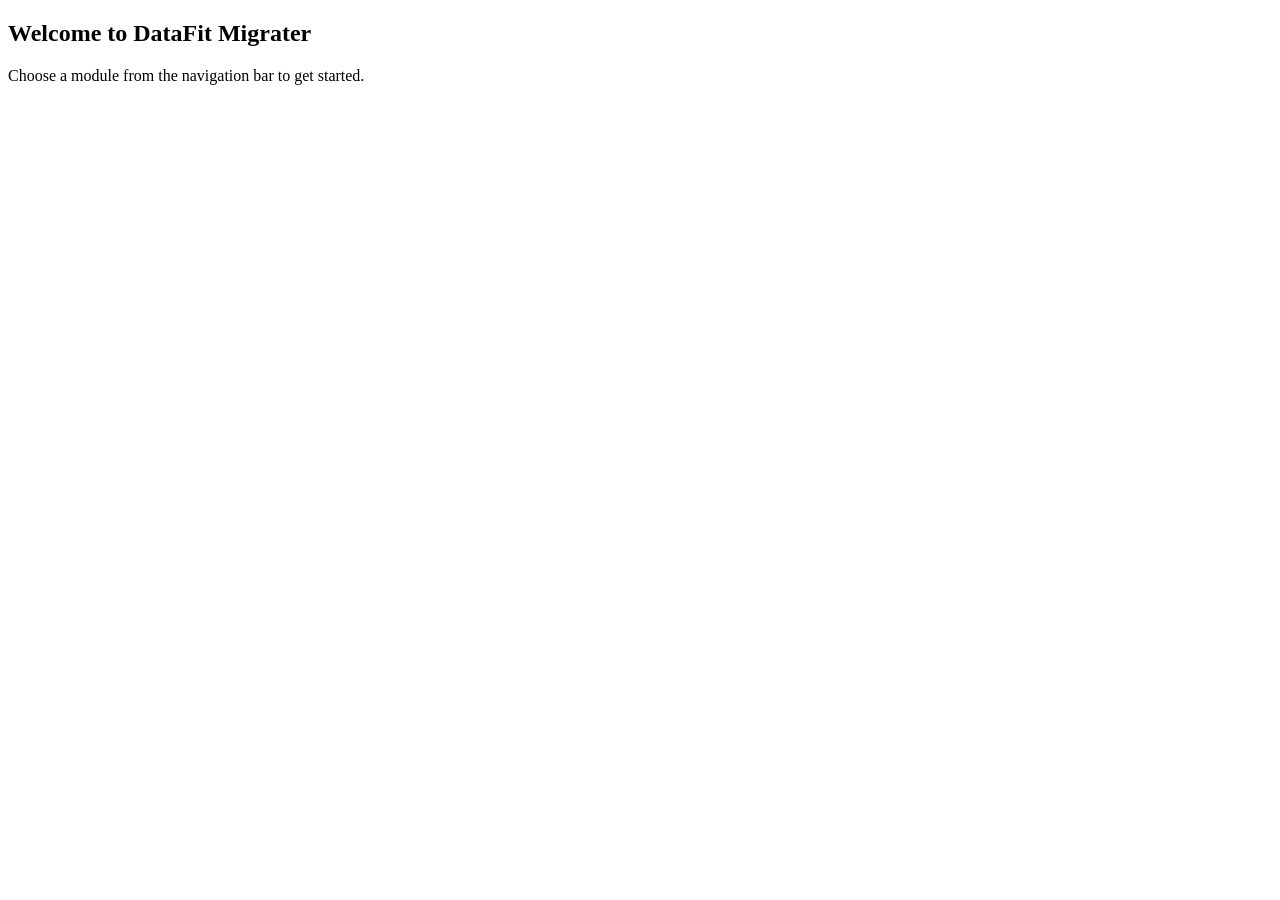
<file: src/main/resources/templates/home.html>
<!DOCTYPE html>
<html xmlns:th="http://www.thymeleaf.org">
<head>
    <meta charset="UTF-8">
    <title>Home - DataFit Migrater</title>
</head>
<body>
<div th:replace="fragments/navbar :: navbar"></div>

<div class="container mt-4">
    <h2><i class="fas fa-home"></i> Welcome to DataFit Migrater</h2>
    <p class="lead">Choose a module from the navigation bar to get started.</p>
</div>
</body>
</html>
</file>
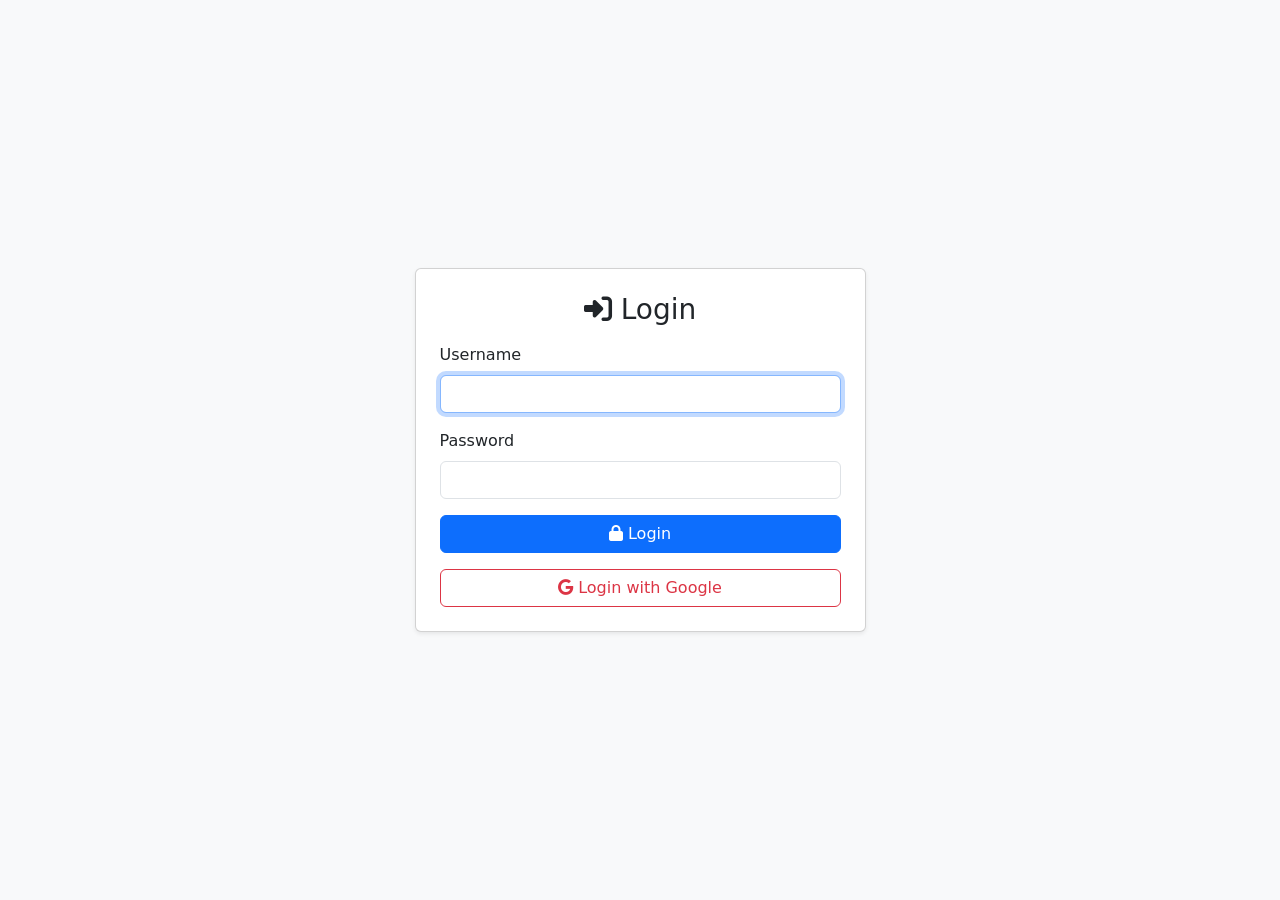
<file: src/main/resources/templates/login.html>
<!DOCTYPE html>
<html xmlns:th="http://www.thymeleaf.org">
<head>
  <title>Login - DataFit</title>
  <link href="https://cdn.jsdelivr.net/npm/bootstrap@5.3.2/dist/css/bootstrap.min.css" rel="stylesheet"/>
  <link href="https://cdnjs.cloudflare.com/ajax/libs/font-awesome/6.5.0/css/all.min.css" rel="stylesheet"/>
</head>
<body class="bg-light d-flex align-items-center" style="height:100vh">

<div class="container">
  <div class="row justify-content-center">
    <div class="col-md-5">
      <div class="card shadow-sm p-4">
        <h3 class="text-center mb-3">
          <i class="fa-solid fa-right-to-bracket"></i> Login
        </h3>
        <form method="post" action="/perform_login">
          <div class="mb-3">
            <label class="form-label">Username</label>
            <input type="text" name="username" class="form-control" required autofocus>
          </div>
          <div class="mb-3">
            <label class="form-label">Password</label>
            <input type="password" name="password" class="form-control" required>
          </div>
          <div class="d-grid">
            <button type="submit" class="btn btn-primary">
              <i class="fa-solid fa-lock"></i> Login
            </button>
          </div>
        </form>
        <div class="text-center mt-3">
          <a href="/oauth2/authorization/google" class="btn btn-outline-danger w-100">
            <i class="fa-brands fa-google"></i> Login with Google
          </a>
        </div>
      </div>
    </div>
  </div>
</div>

</body>
</html>
</file>
